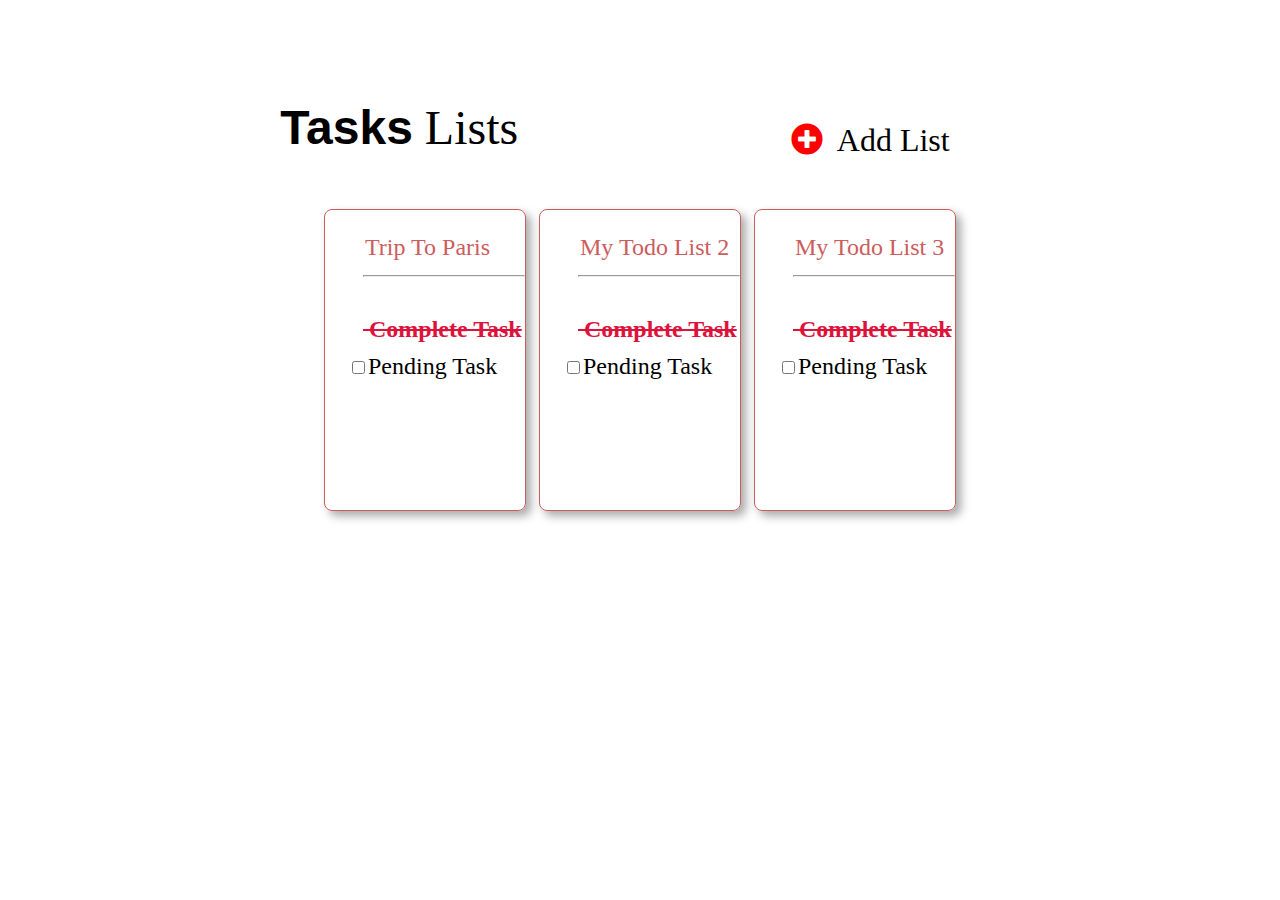
<file: index.html>
<!DOCTYPE html>
<html lang="en">
<head>
    <meta charset="UTF-8">
    <meta http-equiv="X-UA-Compatible" content="IE=edge">
    <meta name="viewport" content="width=device-width, initial-scale=1.0">
    <title>Document</title>
    <link rel="stylesheet" href="./style.css">
    <link rel="stylesheet" href="https://cdnjs.cloudflare.com/ajax/libs/font-awesome/5.15.4/css/all.min.css">
</head>
<body>
    <div id="head">
        <div><span class="tasks">Tasks</span><span class="lists" > Lists</span></div>
        <div class="divicon"><a href="./index4.html"><i class="fa fa-plus-circle"></i></a><span class="addlist" >  Add List</span></div>
    </div>
    <div id="tabs">
        <div class="tab tab1">
            <p><a class="ttp" href="./index2.html">Trip To Paris</a></p><hr class="hr1"><br>
            <span class="strike1"> Complete Task</span><br>
            <p class="pd"><input type="checkbox">Pending Task</p>
        </div>
        <div class="tab tab2">
            <p class="mtdl">My Todo List 2</p><hr class="hr1"><br>
            <span class="strike1"> Complete Task</span>
            <p class="pd"><input type="checkbox">Pending Task</p>
        </div>
        <div class="tab tab3">
            <p class="mtdl">My Todo List 3</p><hr class="hr1"><br>
            <span class="strike1"> Complete Task</span><br>
            <p class="pd"><input type="checkbox">Pending Task</p>
        </div>
    </div>
</body>
</html>
</file>
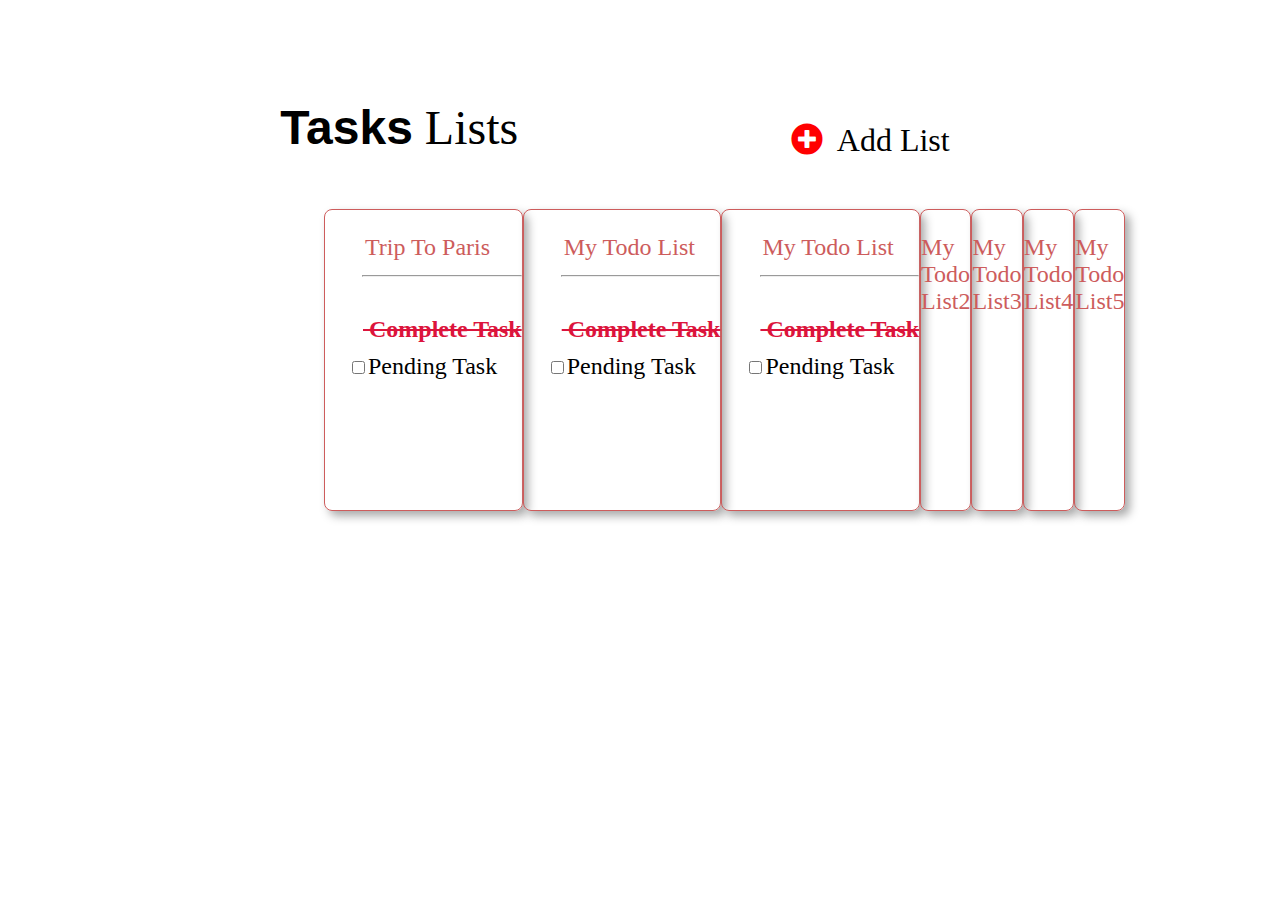
<file: index1.html>
<!DOCTYPE html>
<html lang="en">
<head>
    <meta charset="UTF-8">
    <meta http-equiv="X-UA-Compatible" content="IE=edge">
    <meta name="viewport" content="width=device-width, initial-scale=1.0">
    <title>Document</title>
    <link rel="stylesheet" href="./style.css">
    <link rel="stylesheet" href="https://cdnjs.cloudflare.com/ajax/libs/font-awesome/5.15.4/css/all.min.css">
</head>
<body>
    <div id="head">
        <div><span class="tasks">Tasks</span><span class="lists" > Lists</span></div>
        <div class="divicon"><a href="./index4.html"><i class="fa fa-plus-circle"></i></a><span class="addlist" >  Add List</span></div>
    </div>
    <div id="tabs">
        <div class="tab tab1">
            <p><a class="ttp" href="./index2.html">Trip To Paris</a></p><hr class="hr1"><br>
            <span class="strike1"> Complete Task</span><br>
            <p class="pd"><input type="checkbox">Pending Task</p>
        </div>
        <div class="tab tab2">
            <p class="mtdl">My Todo List</p><hr class="hr1"><br>
            <span class="strike1"> Complete Task</span>
            <p class="pd"><input type="checkbox">Pending Task</p>
        </div>
        <div class="tab tab3">
            <p class="mtdl">My Todo List</p><hr class="hr1"><br>
            <span class="strike1"> Complete Task</span><br>
            <p class="pd"><input type="checkbox">Pending Task</p>
        </div>
        <div class="tab tabh2">
            <p>My Todo List2</p>
        </div>
        <div class="tab tabh3">
            <p>My Todo List3</p>
        </div>
        <div class="tab tabh4">
            <p>My Todo List4</p>
        </div>
        <div class="tab tabh5">
            <p>My Todo List5</p>
        </div>
    </div>
</body>
</html>
</file>
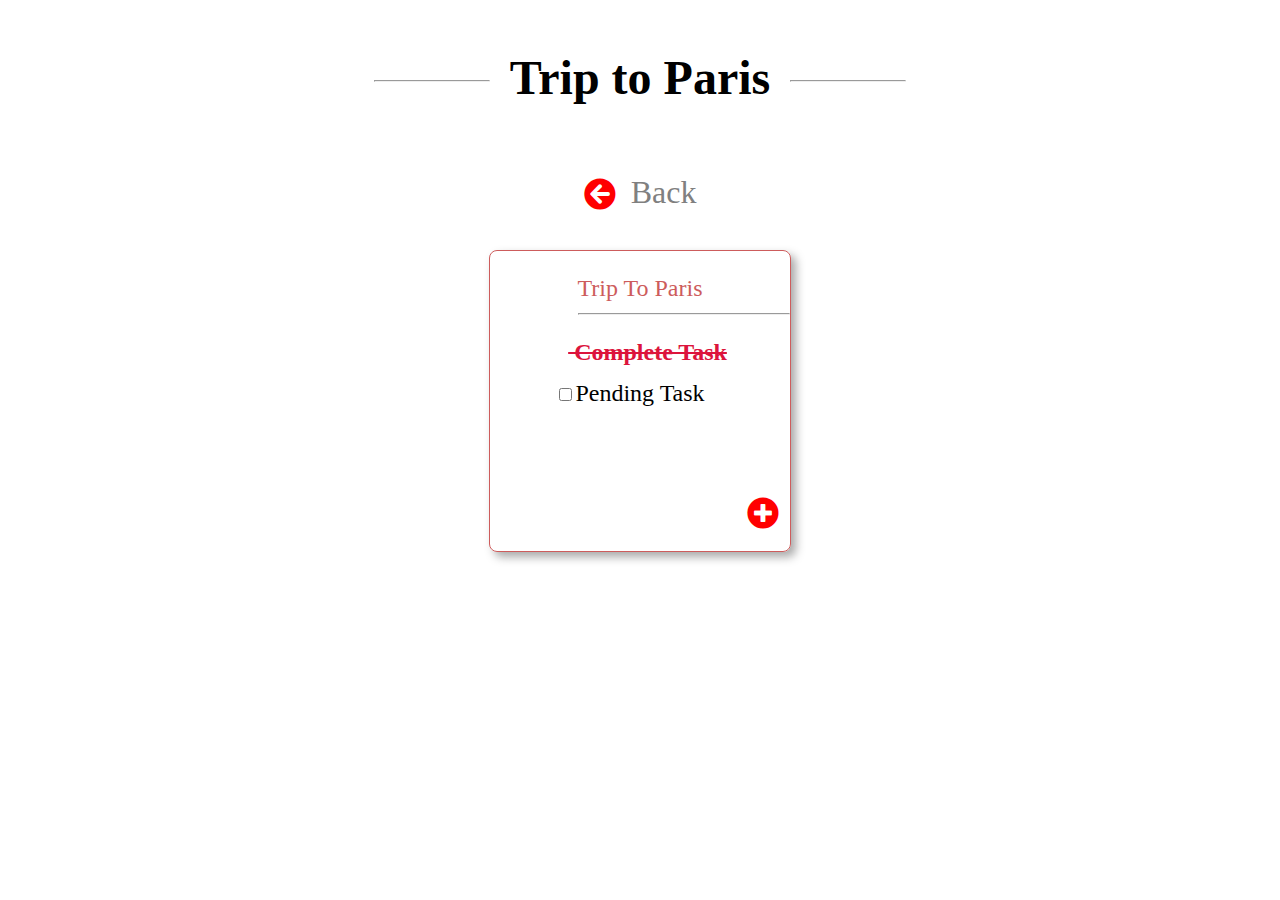
<file: index2.html>
<!DOCTYPE html>
<html lang="en">
<head>
    <meta charset="UTF-8">
    <meta http-equiv="X-UA-Compatible" content="IE=edge">
    <meta name="viewport" content="width=device-width, initial-scale=1.0">
    <link rel="stylesheet" href="./style.css">
    <link rel="stylesheet" href="https://cdnjs.cloudflare.com/ajax/libs/font-awesome/5.15.4/css/all.min.css">
    <title>Document</title>
</head>
<body>
    <div id="head2">
        <div><hr class="hr21"></div><br>
        <div class="ttp2">Trip to Paris</div><br>
        <div><hr class="hr22"></div>
    </div><br><br><br><br>
    <div id="back"><a href="./index.html"><i class="fas fa-arrow-circle-left" id="back22" ></i></a><span class="back2">Back</span></div>
    <br><br>
    <div class="tab Paris">
        <p class="ttp3" style="padding-left: 0px;">Trip To Paris</p><hr class="hr3">
        <p class="strike2"> Complete Task</p>
        <p class="pd2"><input type="checkbox">Pending Task</p>
        <div class="divicon2"><a href="./index3.html"><i class="fa fa-plus-circle" id="plusicon2"></i></a></div>
    </div>
</body>
</html>
</file>
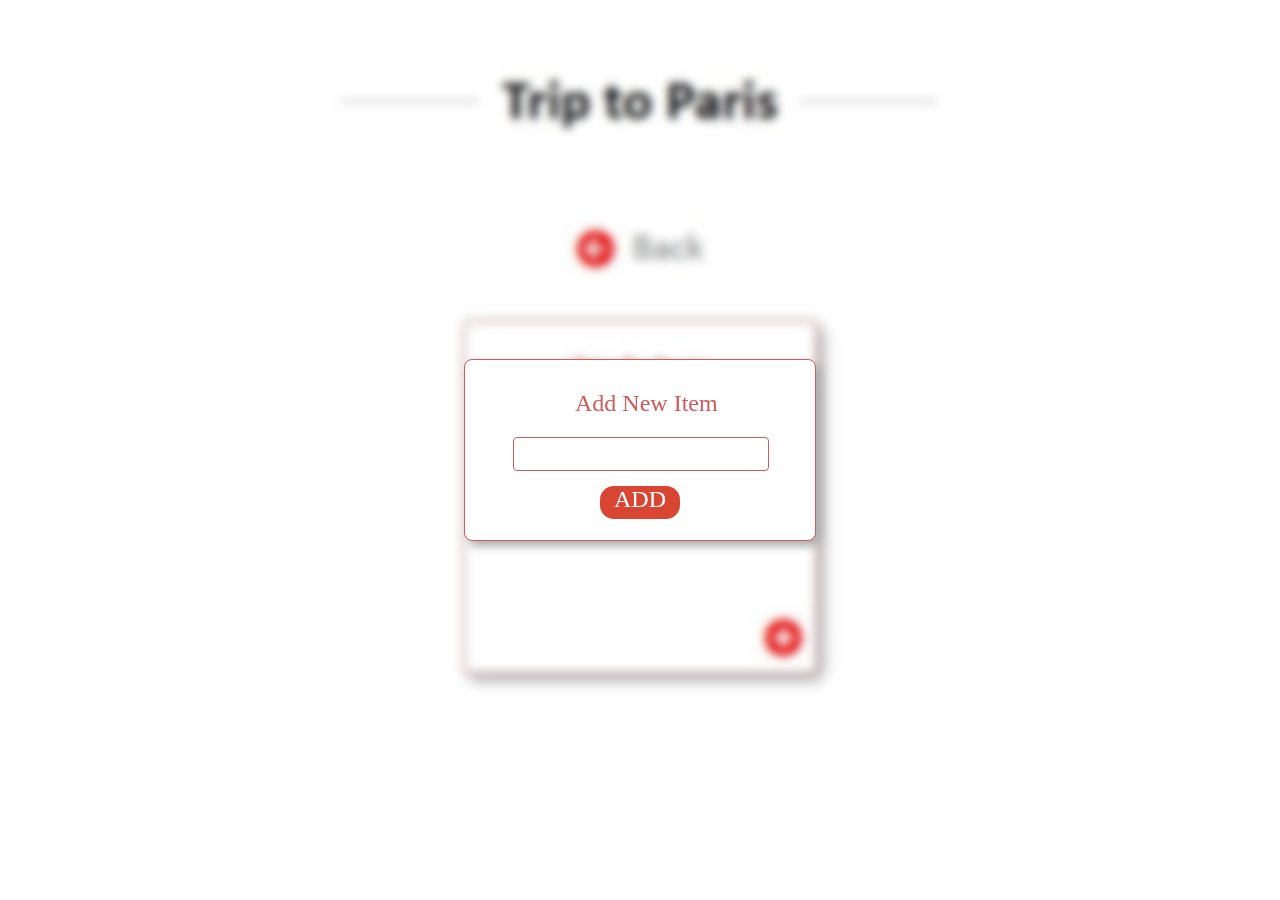
<file: index3.html>
<!DOCTYPE html>
<html lang="en">
<head>
    <meta charset="UTF-8">
    <meta http-equiv="X-UA-Compatible" content="IE=edge">
    <meta name="viewport" content="width=device-width, initial-scale=1.0">
    <title>Document</title>
    <link rel="stylesheet" href="./style.css">
</head>
<body>
    <div class="imgArea1"></div>
    <div class="tabArea1">
        <div class="addnew21">Add New Item</div>
        <div class="addnew22">Add New Todo</div>
        <div>
            <input type="text" class="tab small">
        </div>
        <div id="add">ADD</div>
    </div>
</body>
</html>
</file>
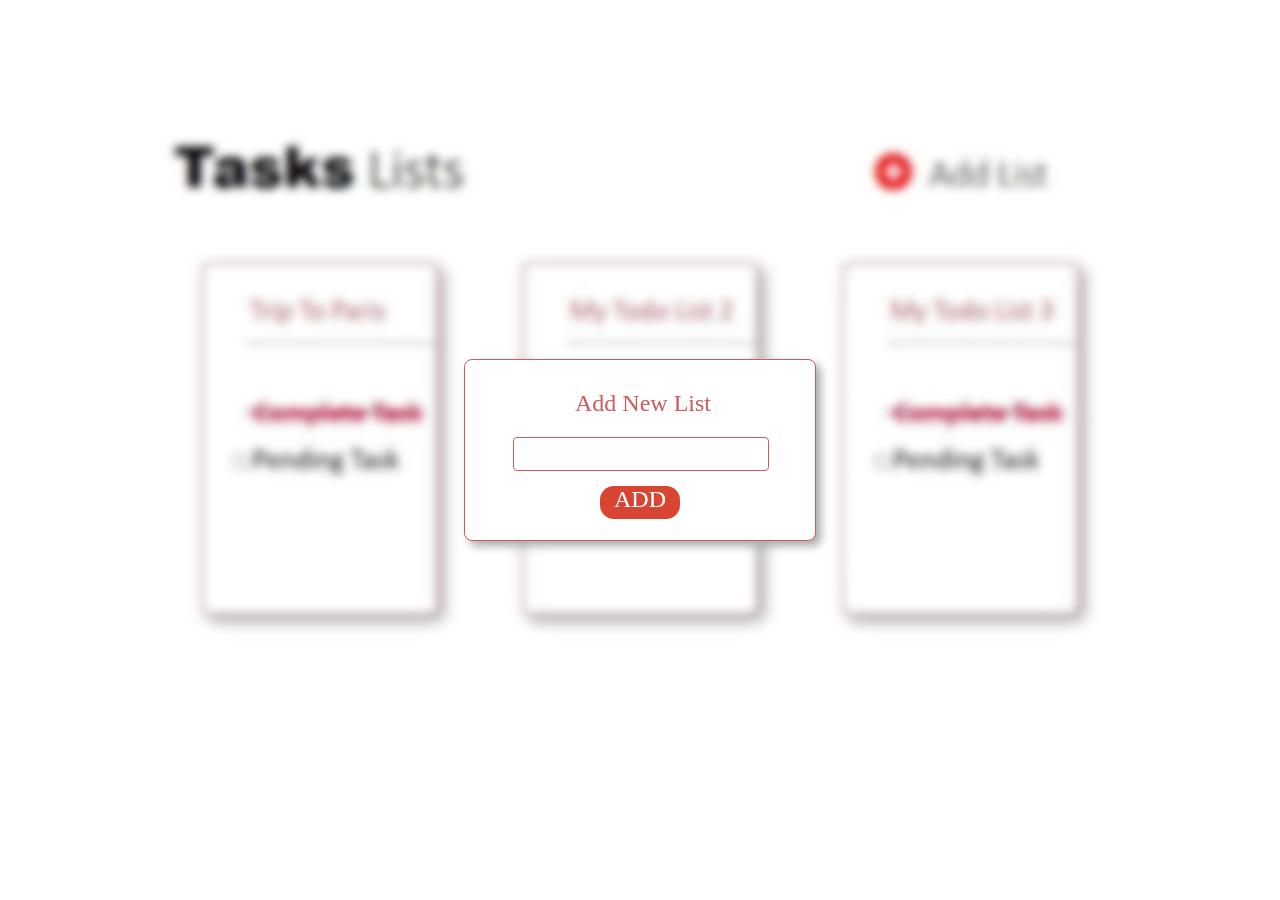
<file: index4.html>
<!DOCTYPE html>
<html lang="en">
<head>
    <meta charset="UTF-8">
    <meta http-equiv="X-UA-Compatible" content="IE=edge">
    <meta name="viewport" content="width=device-width, initial-scale=1.0">
    <title>Document</title>
    <link rel="stylesheet" href="./style.css">
</head>
<body>
    <div class="imgArea2"></div>
    <div class="tabArea2">
        <div class="addnew1">Add New List</div>
        <div>
            <input type="text" class="tab small">
        </div>
        <div id="add">ADD</div>
    </div>
</body>
</html>
</file>
<file: style.css>
body {
    font-family: Calibri;
}

.fa-plus-circle {
    font-size: xx-large;
    font-weight: 100;
    color: red;
}

#head {
    margin-top: 100px;
    display: flex;
    flex-direction: row;
    justify-content: space-evenly;
}

.tasks {
    font-weight: 900; 
    font-size: xxx-large; 
    font-family: 'IBM Plex Sans', sans-serif;
}

.lists {
    font-size: xxx-large; 
    font-weight: lighter; 
    font-family: Calibri Light;
}

.divicon {
    margin-top: 22px; 
    margin-right: 50px;
}

.divicon2{
    margin: 90px 0px 0px 245px;
}

.addlist {
    font-size: xx-large; 
    font-weight: 100; 
    color: black; 
    font-family: Calibri Light; 
    white-space: pre;
}

.ttp{
    text-decoration: none; 
    color: indianred;
    padding-left: 40px;
}

.hr1{
    width: 80%; 
    margin-right: 0px; 
    margin-top: -10px;
}

.ttp2 {
    font-size: xxx-large; 
    font-weight: bolder;
}

.hr21 {
    width: 3cm; 
    margin-top: 30px; 
    margin-right: 20px;
}

.hr22 {
    width: 3cm; 
    margin-top: 30px; 
    margin-left: 20px;
}

.fa-arrow-circle-left {
    color: red;
}

.back2 {
    color: grey; 
    margin-left: 15px; 
    margin-top: -3px;
}

.hr3 {
    width: 70%; 
    margin-right: 0px; 
    margin-top: -13px;
}

#tabs {
    width: 50%;
    margin: auto;
    margin-top: 50px;
    display: flex;
    justify-content: space-between;
}

.tab {
    color: indianred;
    font-size: x-large;
    height: 300px;
    width: 200px;
    border: 1px solid indianred;
    border-radius: 8px;
    box-shadow: 5px 5px 10px darkgray;
}

.strike1 {
    color: crimson;
    font-weight: bold;
    text-decoration: line-through;
    white-space: pre;
    padding-left: 38px;
}

.pd {
    color: black; 
    margin-top: 10px; 
    margin-left: 23px;
}

.pd2 {
    color: black; 
    margin-top: -10px; 
    margin-right: 20px;
}

.mtdl {
    padding-left: 40px;
}

.strike2 {
    color: crimson;
    font-weight: bold;
    text-decoration: line-through;
    white-space: pre;
    padding-left: 15px;
}

#head2 {
    margin-top: 50px;
    display: flex;
    flex-direction: row;
    justify-content: center;
}

#back {
    display: flex;
    flex-direction: row;
    justify-content: center;
    font-size: xx-large;
}

.Paris {
    height: 300px;
    width: 300px;
    margin: auto;
    text-align: center;
}

.imgArea1 {
    background-image: url(./backgroundblur2.JPG);
    -webkit-background-size: cover;
    background-size: cover;
    background-position: center center;
    height: 100vh;
    position: fixed;
    left: 0;
    right: 0;
    z-index: -1;
    filter: blur(5px);
    -webkit-filter: blur(5px);
}

.tabArea1 {
    color: indianred;
    font-size: x-large;
    border: 1px solid indianred;
    border-radius: 8px;
    box-shadow: 5px 5px 10px darkgray;
    z-index: 2;
    height: 180px;
    width: 350px;
    position: absolute;
    top: 50%;
    left: 50%;
    transform: translate(-50%,-50%);
    background: white;
}

.imgArea2 {
    background-image: url(./backblur1.jpg);
    -webkit-background-size: cover;
    background-size: cover;
    background-position: center center;
    height: 100vh;
    position: fixed;
    left: 0;
    right: 0;
    z-index: -1;
    filter: blur(5px);
    -webkit-filter: blur(5px);
}

.tabArea2 {
    color: indianred;
    font-size: x-large;
    border: 1px solid indianred;
    border-radius: 8px;
    box-shadow: 5px 5px 10px darkgray;
    z-index: 2;
    height: 180px;
    width: 350px;
    position: absolute;
    top: 50%;
    left: 50%;
    transform: translate(-50%,-50%);
    background: white;
}

.addnew1 {
    margin: 30px 0px 0px 110px;
}

.addnew21 {
    margin: 30px 0px 0px 110px;
}

.addnew22 {
    display: none;
}

.small {
    border-radius: 4px;
    height: 30px;
    width: 250px;
    box-shadow: none;
    margin-top: 20px;
    margin-left: 48px;
}

#add {
    color: white;
    height: 33px;
    width: 80px;
    border-radius: 14px;
    background-color: rgb(216, 70, 51);
    text-align: center;
    margin: auto;
    margin-top: 15px;
}


@media screen and (min-width: 320px) and (max-width: 750px){
    body {
        font-family: Calibri;
    }
    
    .fa-plus-circle {
        font-size: xx-large;
        font-weight: 100;
        color: red;
        position: absolute;
        left: 70px;
    }
    
    #head {
        margin-top: 15%;
        margin-left: 4%;
        display: flex;
        flex-direction: row;
        justify-content: flex-start;
        width: 90%;
    }
    
    .tasks {
        font-weight: 600; 
        font-size: 2.6rem; 
        font-family: 'IBM Plex Sans', sans-serif;
    }
    
    .lists {
        font-size: 2.6rem; 
        font-weight: lighter;
        font-family: Calibri Light;
    }
    
    .divicon {
        margin-top: 3.5%; 
        position: relative;
    }
    
    .addlist {
        display: none;
    }
    
    .ttp{
        text-decoration: none; 
        color: grey;
        padding-left: 5%;
    }

    .mtdl {
        padding-left: 5%;
    }

    .hr1{
        display: none;
    }
    
    .ttp2 {
        font-size: 2.5rem; 
        font-weight: bolder;
    }
    
    .hr21 {
        display: none;
    }
    
    .hr22 {
        display: none;
    }
    
    .fa-arrow-circle-left {
        color: red;
        position: absolute;
        top: 10%;
        left: 10%;
    }
    
    .back2 {
        display: none;
    }

    #plusicon2 {
        width: 10%;
        position: absolute;
        top: 85%;
        left: 80%;
    }


    .hr3 {
        width: 70%; 
        margin-right: 0px; 
        margin-top: -13px;
    }
    
    #tabs {
        display: flex;
        flex-direction: column;
        width: 90%;
        gap: 20px;
    }
    
    .tab {
        color: grey;
        font-size: x-large;
        height: 100%;
        width: 100%;
        border: 1px solid indianred;
        border-radius: 8px;
        box-shadow: 5px 5px 10px darkgray;
    }

    .tab1 {
        padding-left: 0%;
        width: 100%;
        height: 65px;
    }

    .tab2 {
        padding-left: 0%;
        width: 100%;
        height: 65px;
    }

    .tab3 {
        padding-left: 0%;
        width: 100%;
        height: 65px;
    }
    
    .strike1 {
        color: crimson;
        font-weight: bold;
        text-decoration: line-through;
        white-space: pre;
        padding-left: 38px;
        display: none;
    }
    
    .pd {
        color: black; 
        margin-top: 10px; 
        margin-left: 23px;
        display: none;
    }

    .pd2 {
        color: black; 
        margin-top: -10px; 
        margin-right: 20px;
    }
    
    .strike2 {
        color: crimson;
        font-weight: bold;
        text-decoration: line-through;
        white-space: pre;
        padding-left: 15px;
    }
    
    #head2 {
        margin-top: 50px;
        display: flex;
        flex-direction: row;
        justify-content: center;
    }
    
    .Paris {
        height: 350px;
        width: 70%;
        margin: auto;
        text-align: center;
        margin-top: -15%;
        position: relative;
    }

    .ttp3{
        color: indianred;
    }

    .imgArea1 {
        background-image: url(./backgroundmobile1.JPG);
        -webkit-background-size: cover;
        background-size: cover;
        background-position: center;
        height: 100vh;
        width: 100%;
        z-index: -1;
        filter: blur(5px);
        -webkit-filter: blur(5px);
    }
    
    .tabArea1 {
        color: indianred;
        font-size: x-large;
        border: 1px solid indianred;
        border-radius: 8px;
        box-shadow: 5px 5px 10px darkgray;
        z-index: 2;
        height: 180px;
        width: 80%;
        background: white;
    }

    .addnew21 {
        display: none;
    }

    .addnew22 {
        display: block;
        margin-top: 10%;
        margin-left: 25%;
        width: 50%;
        text-align: center;
        justify-content: center;
    }
    
    .imgArea2 {
        background-image: url(./backgroundmobile2.JPG);
        -webkit-background-size: cover;
        background-size: cover;
        background-position: center;
        width: 100%;
        height: 100vh;
        z-index: -1;
        filter: blur(5px);
        -webkit-filter: blur(5px);
    }
    
    .tabArea2 {
        color: indianred;
        font-size: x-large;
        border: 1px solid indianred;
        border-radius: 8px;
        box-shadow: 5px 5px 10px darkgray;
        z-index: 2;
        height: 180px;
        width: 80%;
        background: white;
    }

    .addnew1 {
        margin-left: 25%;
        width: 50%;
        text-align: center;
        justify-content: center;
    }
    
    .small {
        border-radius: 4px;
        height: 30px;
        width: 70%;
        box-shadow: none;
        margin-left: 15%;
        margin-top: 2%;
    }
    
    #add {
        color: white;
        height: 33px;
        width: 20%;
        border-radius: 14px;
        background-color: rgb(216, 70, 51);
        text-align: center;
        margin: auto;
        margin-top: 3%;
    }    
}
</file>
